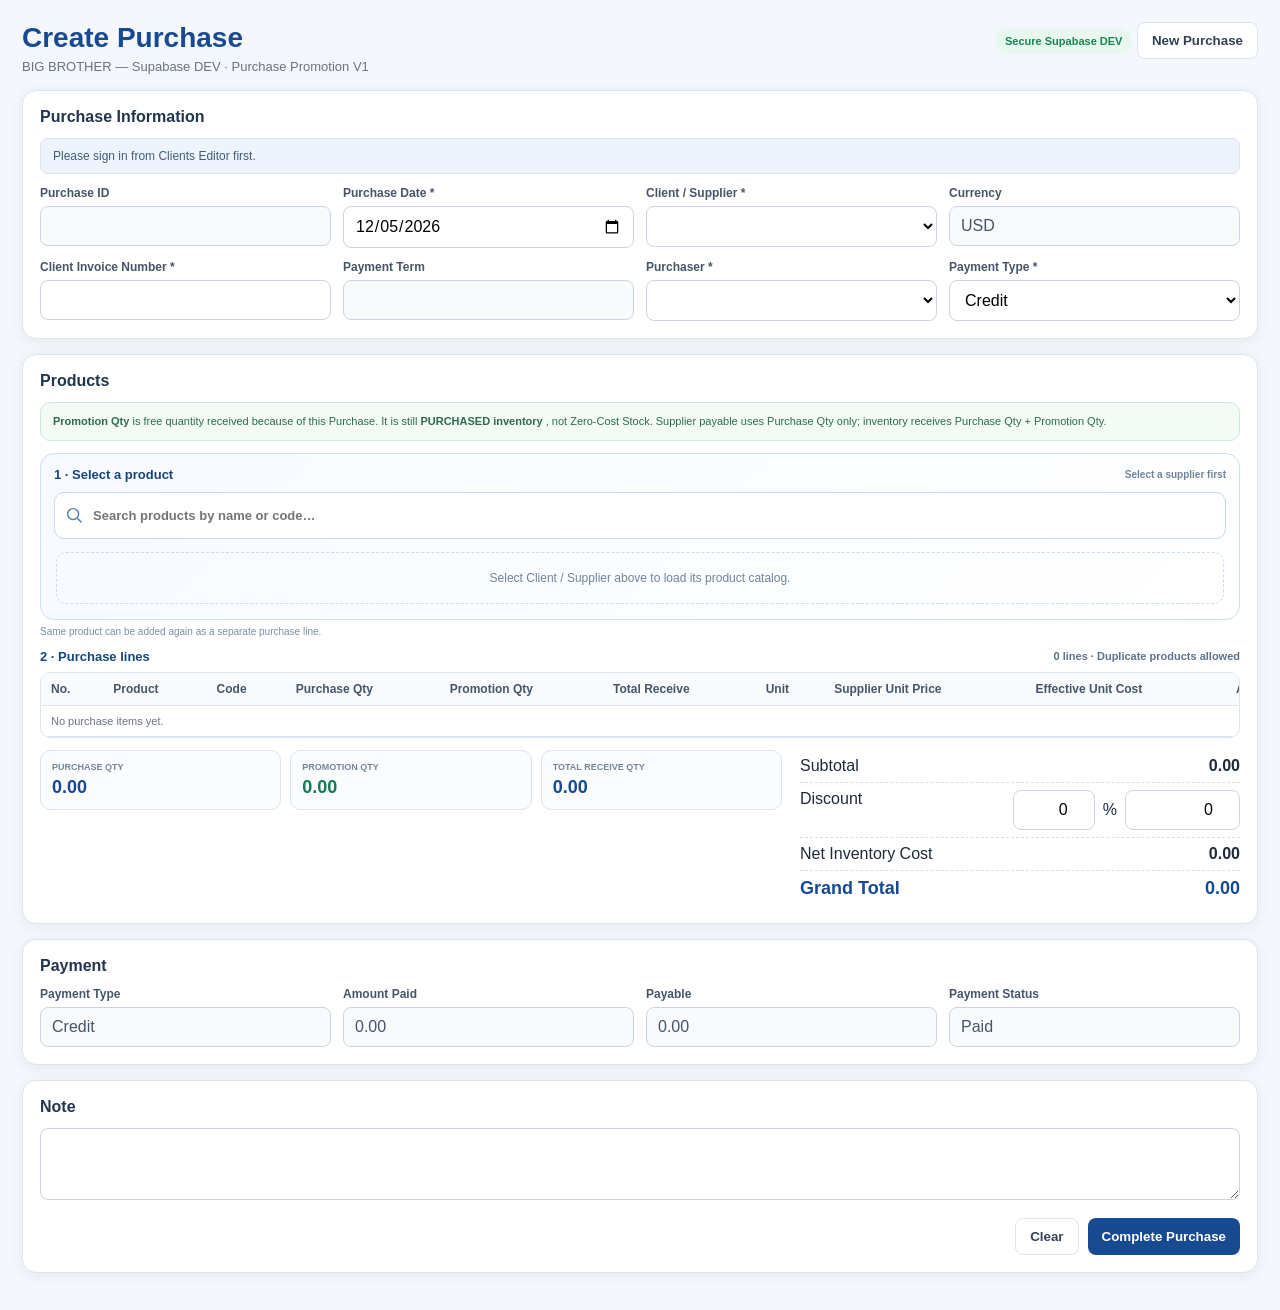
<file: index.html>
<!doctype html>
<html lang="en">
<head>
<meta charset="utf-8">
<meta name="viewport" content="width=device-width,initial-scale=1">
<title>BIG BROTHER — Purchase Recorder Supabase DEV</title>

<style>
*{
  box-sizing:border-box;
}

:root{
  --blue:#174a91;
  --line:#dce4ee;
  --muted:#6b7280;
  --green:#157a51;
  --orange:#a85b12;
}

body{
  margin:0;
  background:#f4f7fb;
  color:#1f2937;
  font-family:Inter,Arial,sans-serif;
}

.page{
  max-width:1500px;
  margin:auto;
  padding:22px;
}

.top{
  display:flex;
  justify-content:space-between;
  align-items:flex-start;
  gap:16px;
  margin-bottom:16px;
}

h1{
  margin:0;
  color:var(--blue);
  font-size:28px;
}

.sub{
  font-size:13px;
  color:var(--muted);
  margin-top:5px;
}

.card{
  background:#fff;
  border:1px solid var(--line);
  border-radius:14px;
  box-shadow:0 3px 14px #173a6610;
  padding:17px;
  margin-bottom:15px;
}

.grid{
  display:grid;
  grid-template-columns:repeat(4,minmax(0,1fr));
  gap:12px;
}

label{
  display:block;
  font-size:12px;
  font-weight:800;
  color:#475569;
  margin-bottom:6px;
}

input,
select,
textarea{
  width:100%;
  border:1px solid #cbd5e1;
  border-radius:8px;
  padding:10px 11px;
  font:inherit;
  background:#fff;
}

input[readonly]{
  background:#f8fafc;
  color:#475569;
}

textarea{
  min-height:72px;
}

.section-title{
  font-weight:900;
  color:#22354d;
  font-size:16px;
  margin-bottom:12px;
}

.status{
  background:#eef4fb;
  border:1px solid #d9e5f3;
  color:#405d7d;
  padding:10px 12px;
  border-radius:8px;
  font-size:12px;
  margin-bottom:12px;
}

.status.success{
  background:#eef9f3;
  border-color:#c9ead9;
  color:#176c4a;
}

.status.warn{
  background:#fff8e8;
  border-color:#f0d9a5;
  color:#775018;
}

.helper{
  font-size:10px;
  color:var(--muted);
  margin-top:5px;
  line-height:1.4;
}

.tablewrap{
  overflow:auto;
  border:1px solid var(--line);
  border-radius:10px;
}

table{
  width:100%;
  border-collapse:collapse;
  min-width:1320px;
}

th,
td{
  padding:9px 10px;
  border-bottom:1px solid var(--line);
  font-size:12px;
  text-align:left;
  white-space:nowrap;
}

th{
  background:#f8fafc;
  color:#475569;
}

td input{
  padding:8px;
}

.addline{
  display:grid;
  grid-template-columns:2fr .75fr .75fr 1fr .8fr .8fr auto;
  gap:9px;
  align-items:end;
  margin-bottom:12px;
}

button{
  cursor:pointer;
  font-weight:800;
  border-radius:8px;
  padding:10px 14px;
}

.primary{
  border:0;
  background:var(--blue);
  color:#fff;
}

.secondary{
  border:1px solid var(--line);
  background:#fff;
  color:#334155;
}

.danger{
  border:0;
  background:#fff0f0;
  color:#a62f2f;
  padding:7px 9px;
}

.actions{
  display:flex;
  justify-content:flex-end;
  gap:9px;
  margin-top:14px;
}

.summary-grid{
  display:grid;
  grid-template-columns:minmax(320px,1fr) minmax(360px,440px);
  gap:18px;
  align-items:start;
  margin-top:12px;
}

.qty-summary{
  display:grid;
  grid-template-columns:repeat(3,minmax(0,1fr));
  gap:9px;
}

.qbox{
  border:1px solid var(--line);
  border-radius:10px;
  background:#fbfcfe;
  padding:11px;
}

.qbox small{
  display:block;
  font-size:9px;
  text-transform:uppercase;
  color:#76869a;
  font-weight:900;
}

.qbox strong{
  display:block;
  margin-top:5px;
  font-size:18px;
  color:var(--blue);
}

.qbox.promo strong{
  color:var(--green);
}

.summary{
  width:100%;
}

.srow{
  display:flex;
  justify-content:space-between;
  gap:20px;
  padding:7px 0;
  border-bottom:1px dashed #d7dee8;
}

.srow.total{
  font-size:18px;
  font-weight:900;
  color:var(--blue);
  border-bottom:0;
}

.small{
  font-size:11px;
  color:var(--muted);
}

.pill{
  display:inline-block;
  padding:7px 10px;
  border-radius:999px;
  background:#e8f7ef;
  color:#168652;
  font-weight:900;
  font-size:11px;
}

.promo-note{
  margin-bottom:12px;
  border:1px solid #cfe7da;
  background:#f3fbf7;
  color:#316a50;
  border-radius:10px;
  padding:10px 12px;
  font-size:11px;
  line-height:1.5;
}

.effective{
  font-weight:900;
  color:var(--green);
}

.amount{
  font-weight:800;
  color:#334155;
}

@media(max-width:1100px){

  .addline{
    grid-template-columns:2fr 1fr 1fr 1fr;
  }

  .addline button{
    grid-column:auto;
  }

  .summary-grid{
    grid-template-columns:1fr;
  }

}

@media(max-width:900px){

  .grid{
    grid-template-columns:1fr 1fr;
  }

  .addline{
    grid-template-columns:1fr 1fr;
  }

  .qty-summary{
    grid-template-columns:1fr 1fr 1fr;
  }

}

@media(max-width:600px){

  .grid,
  .addline,
  .qty-summary{
    grid-template-columns:1fr;
  }

  .page{
    padding:12px;
  }

  .top{
    display:block;
  }

  .top>div:last-child{
    margin-top:10px;
  }

}
</style>
<style id="bbPurchaseCalculatorFlowStyles">
/* BIG BROTHER · Purchase Calculator-Style Product Entry V1 · 02-Nov-2026
   Presentation only. The purchase calculations and RPC payload are unchanged. */
.bb-purchase-picker{border:1px solid #cfdfef;border-radius:14px;padding:13px;background:linear-gradient(135deg,#f6faff,#ffffff);margin:0 0 12px;min-width:0}
.bb-pick-top{display:flex;gap:10px;align-items:center;justify-content:space-between;margin-bottom:10px}
.bb-pick-top strong{font-size:13px;color:#17457a;font-weight:900}
.bb-pick-top small{font-size:10px;color:#718399;font-weight:800}
.bb-pick-search{display:flex;align-items:center;gap:8px;border:1px solid #c6d9ee;border-radius:10px;background:#fff;padding:2px 10px;margin:0 0 11px}
.bb-pick-search svg{width:18px;height:18px;flex:none;color:#557fa7}
.bb-pick-search input{border:0!important;box-shadow:none!important;background:transparent!important;outline:0!important;font-size:13px!important;min-height:41px!important;padding:7px 2px!important}
.bb-pick-tiles{display:grid;grid-template-columns:repeat(7,minmax(0,1fr));gap:7px;max-height:240px;overflow:auto;padding:2px;align-content:start}
.bb-pick-tile{border:1px solid #d8e5f1;background:#fff;border-radius:10px;padding:10px 8px;min-width:0;min-height:76px;display:flex;flex-direction:column;justify-content:space-between;align-items:stretch;gap:6px;text-align:left;cursor:pointer;color:#173a64;transition:background .12s,border-color .12s,box-shadow .12s}
.bb-pick-tile:hover{border-color:#5a9ad3;background:#f0f7ff;box-shadow:0 4px 10px #17457a12}
.bb-pick-tile.active{background:#e5f1ff;border-color:#2273bb;box-shadow:inset 0 0 0 1px #2273bb}
.bb-pick-tile:focus-visible{outline:3px solid #4e9ef6;outline-offset:2px}
.bb-pick-name{font-size:11px;font-weight:850;line-height:1.35;overflow-wrap:anywhere}
.bb-pick-foot{display:flex;align-items:center;justify-content:space-between;gap:3px;font-size:9px;color:#768a9f;min-width:0}
.bb-pick-foot span{overflow:hidden;text-overflow:ellipsis;white-space:nowrap}
.bb-pick-foot b{font-size:10px;color:#2163a5;font-weight:900;white-space:nowrap}
.bb-pick-empty{grid-column:1/-1;padding:18px;border:1px dashed #cadcec;border-radius:10px;text-align:center;color:#70849a;font-size:12px}
.bb-pick-selection{display:flex;justify-content:space-between;align-items:center;gap:10px;padding:9px 11px;border-radius:10px 10px 0 0;background:#eaf4ff;border:1px solid #c9def4;border-bottom:0}
.bb-pick-selection strong{font-size:12px;color:#17457a;overflow-wrap:anywhere}
.bb-pick-selection small{font-size:10px;color:#5e7890}
.bb-pick-selection button{background:#fff;border:1px solid #c8dbec;padding:6px 9px;color:#315c84;font-size:10px}
.bb-purchase-entry{display:grid!important;grid-template-columns:1fr 1fr 1.3fr .95fr .75fr auto!important;gap:9px!important;align-items:end!important;border:1px solid #c9def4;background:#f8fbff;padding:12px;border-radius:0 0 11px 11px;margin-bottom:12px!important;min-width:0}
.bb-purchase-entry[hidden],.bb-pick-selection[hidden]{display:none!important}
.bb-purchase-entry>div:first-child{display:none!important}
.bb-purchase-entry>div{min-width:0}
.bb-purchase-entry label{font-size:10px;color:#415d7b}
.bb-purchase-entry input{font-size:13px;min-height:42px}
.bb-purchase-entry #addBtn{min-height:42px;white-space:nowrap}
.bb-purchase-entry.bb-editing{border-color:#e5b35c;background:#fff9ed}
.bb-purchase-entry.bb-editing+#bbPurchaseEditHelp{color:#8c611a}
.bb-purchase-help{font-size:10px;color:#7890a7;margin:-6px 0 12px}
.bb-purchase-list-title{display:flex;align-items:center;justify-content:space-between;gap:10px;margin:12px 0 8px;color:#17457a;font-size:13px;font-weight:900}
.bb-purchase-list-title .bb-line-count{font-size:11px;color:#5c738b;font-weight:800}
#itemsBody .bb-line-edit{padding:6px 9px;font-size:11px;margin:0 5px 0 0;border:1px solid #b9d6f1;background:#f0f7ff;color:#1b5d99}
#itemsBody .bb-line-edit:hover{background:#e0f0ff}
#itemsBody .bb-row-editing{background:#fff9e8}
.bb-purchase-entry input:focus-visible,.bb-pick-search:focus-within{outline:2px solid #3c94e0;outline-offset:1px}
@media(max-width:1280px){.bb-pick-tiles{grid-template-columns:repeat(5,minmax(0,1fr))}.bb-purchase-entry{grid-template-columns:repeat(3,minmax(0,1fr)) auto!important}}
@media(max-width:900px){.bb-pick-tiles{grid-template-columns:repeat(4,minmax(0,1fr))}.bb-purchase-entry{grid-template-columns:repeat(3,minmax(0,1fr))!important}.bb-purchase-entry #addBtn{grid-column:1/-1;width:100%}}
@media(max-width:620px){
 .bb-purchase-picker{padding:9px;margin-bottom:8px;border-radius:11px}
 .bb-pick-top{margin-bottom:7px}.bb-pick-top strong{font-size:11px}
 .bb-pick-search{margin-bottom:8px}.bb-pick-search input{font-size:13px!important;min-height:39px!important}
 .bb-pick-tiles{grid-template-columns:repeat(3,minmax(0,1fr))!important;max-height:208px;gap:5px}
 .bb-pick-tile{min-height:68px;padding:7px 6px;gap:4px}
 .bb-pick-name{font-size:10px}.bb-pick-foot{font-size:8px}.bb-pick-foot b{font-size:9px}
 .bb-pick-selection{padding:8px}.bb-pick-selection strong{font-size:11px}.bb-pick-selection small{font-size:9px}
 .bb-purchase-entry{grid-template-columns:repeat(2,minmax(0,1fr))!important;padding:9px!important;gap:7px!important}
 .bb-purchase-entry #addBtn{grid-column:1/-1!important;width:100%!important}
 .bb-purchase-help{font-size:9px}
 #itemsBody .bb-line-edit{min-height:30px!important;font-size:9px!important;padding:5px 7px!important}
 #itemsBody>tr>td:nth-child(11){display:flex!important;gap:4px!important;align-items:center!important}
}
@media(max-width:380px){.bb-pick-tiles{grid-template-columns:repeat(2,minmax(0,1fr))!important}}

</style>

<script src="https://angsokhey11-cloud.github.io/big-brother-dashboard/bb-system-dialog-v1.js?v=20261005-dialog2"></script></head>

<body>

<div class="page">

  <div class="top">

    <div>

      <h1>Create Purchase</h1>

      <div class="sub">
        BIG BROTHER — Supabase DEV · Purchase Promotion V1
      </div>

    </div>

    <div>

      <span class="pill">
        Secure Supabase DEV
      </span>

      <button
        class="secondary"
        id="newBtn"
      >
        New Purchase
      </button>

    </div>

  </div>


  <div class="card">

    <div class="section-title">
      Purchase Information
    </div>

    <div
      id="status"
      class="status"
    >
      Connecting to Supabase...
    </div>

    <div class="grid">

      <div>

        <label>
          Purchase ID
        </label>

        <input
          id="purchaseId"
          readonly
        >

      </div>


      <div>

        <label>
          Purchase Date *
        </label>

        <input
          id="purchaseDate"
          type="date"
        >

      </div>


      <div>

        <label>
          Client / Supplier *
        </label>

        <select id="client"></select>

      </div>


      <div>

        <label>
          Currency
        </label>

        <input
          id="currency"
          readonly
          value="USD"
        >

      </div>


      <div>

        <label>
          Client Invoice Number *
        </label>

        <input id="clientInvoiceNumber">

      </div>


      <div>

        <label>
          Payment Term
        </label>

        <input
          id="paymentTerm"
          readonly
        >

      </div>


      <div>

        <label>
          Purchaser *
        </label>

        <select id="purchaser"></select>

      </div>


      <div>

        <label>
          Payment Type *
        </label>

        <select id="paymentType">

          <option>
            Credit
          </option>

          <option>
            Paid
          </option>

        </select>

      </div>

    </div>

  </div>


  <div class="card">

    <div class="section-title">
      Products
    </div>


    <div class="promo-note">

      <strong>
        Promotion Qty
      </strong>

      is free quantity received because of this Purchase.

      It is still

      <strong>
        PURCHASED inventory
      </strong>,

      not Zero-Cost Stock.

      Supplier payable uses Purchase Qty only;

      inventory receives Purchase Qty + Promotion Qty.

    </div>


    <div class="addline">


      <div>

        <label>
          Product
        </label>

        <select id="product"></select>

      </div>


      <div>

        <label>
          Purchase Qty *
        </label>

        <input
          id="qty"
          type="number"
          min="0"
          step="0.01"
          inputmode="decimal"
        >

      </div>


      <div>

        <label>
          Promotion Qty
        </label>

        <input
          id="promotionQty"
          type="number"
          min="0"
          step="0.01"
          inputmode="decimal"
          value="0"
        >

      </div>


      <div>

        <label>
          Supplier Unit Price *
        </label>

        <input
          id="price"
          type="number"
          min="0"
          step="0.0001"
          inputmode="decimal"
        >

      </div>


      <div>

        <label>
          Total Receive
        </label>

        <input
          id="totalReceivePreview"
          readonly
          value="0.00"
        >

      </div>


      <div>

        <label>
          Unit
        </label>

        <input
          id="unit"
          readonly
        >

      </div>


      <button
        class="primary"
        id="addBtn"
      >
        + Add
      </button>

    </div>


    <div class="tablewrap">

      <table>

        <thead>

          <tr>

            <th>
              No.
            </th>

            <th>
              Product
            </th>

            <th>
              Code
            </th>

            <th>
              Purchase Qty
            </th>

            <th>
              Promotion Qty
            </th>

            <th>
              Total Receive
            </th>

            <th>
              Unit
            </th>

            <th>
              Supplier Unit Price
            </th>

            <th>
              Effective Unit Cost
            </th>

            <th>
              Amount
            </th>

            <th></th>

          </tr>

        </thead>

        <tbody id="itemsBody"></tbody>

      </table>

    </div>


    <div class="summary-grid">


      <div class="qty-summary">


        <div class="qbox">

          <small>
            Purchase Qty
          </small>

          <strong id="purchaseQtyTotal">
            0.00
          </strong>

        </div>


        <div class="qbox promo">

          <small>
            Promotion Qty
          </small>

          <strong id="promotionQtyTotal">
            0.00
          </strong>

        </div>


        <div class="qbox">

          <small>
            Total Receive Qty
          </small>

          <strong id="receiveQtyTotal">
            0.00
          </strong>

        </div>


      </div>


      <div class="summary">


        <div class="srow">

          <span>
            Subtotal
          </span>

          <strong id="subtotal">
            0.00
          </strong>

        </div>


        <div class="srow">

          <span>
            Discount
          </span>


          <span style="display:inline-flex;gap:8px;align-items:center;flex-wrap:wrap;justify-content:flex-end">
            <input id="discountPercent" type="number" min="0" max="100" step="0.01" value="0" style="width:82px;text-align:right" aria-label="Invoice discount percentage" title="Percentage of invoice subtotal">
            <span>%</span>
            <input id="discount" type="number" min="0" step="0.01" value="0" style="width:115px;text-align:right" aria-label="Invoice discount amount">
          </span>

        </div>


        <div class="srow">

          <span>
            Net Inventory Cost
          </span>

          <strong id="inventoryCostTotal">
            0.00
          </strong>

        </div>


        <div class="srow total">

          <span>
            Grand Total
          </span>

          <span id="grandTotal">
            0.00
          </span>

        </div>


      </div>


    </div>

  </div>


  <div class="card">

    <div class="section-title">
      Payment
    </div>

    <div class="grid">


      <div>

        <label>
          Payment Type
        </label>

        <input
          id="paymentTypeDisplay"
          readonly
        >

      </div>


      <div>

        <label>
          Amount Paid
        </label>

        <input
          id="amountPaidDisplay"
          readonly
        >

      </div>


      <div>

        <label>
          Payable
        </label>

        <input
          id="payableDisplay"
          readonly
        >

      </div>


      <div>

        <label>
          Payment Status
        </label>

        <input
          id="paymentStatusDisplay"
          readonly
        >

      </div>


    </div>

  </div>


  <div class="card">

    <div class="section-title">
      Note
    </div>

    <textarea id="note"></textarea>

    <div class="actions">

      <button
        class="secondary"
        id="clearBtn"
      >
        Clear
      </button>

      <button
        class="primary"
        id="saveBtn"
      >
        Complete Purchase
      </button>

    </div>

  </div>


</div>



<script>

'use strict';



const URL=
  'https://sjfhlaclgmkwwofzstok.supabase.co';


const KEY=
  'sb_publishable_w762jR65CWwlO30fKQsYOw_6L9grx8S';


const SESSION_KEY=
  'BB_SUPABASE_DEV_SESSION_V1';



let session=null;

let clients=[];

let staff=[];

let catalog=[];

let items=[];



const $=
  id=>
    document.getElementById(
      id
    );


const num=
  value=>
    Number.isFinite(
      Number(
        value
      )
    )
      ?
      Number(
        value
      )
      :
      0;


const esc=
  value=>
    String(
      value ?? ''
    )
    .replace(
      /[&<>"']/g,
      character=>(
        {
          '&':'&amp;',
          '<':'&lt;',
          '>':'&gt;',
          '"':'&quot;',
          "'":'&#039;'
        }[
          character
        ]
      )
    );



function today(){

  const d=
    new Date();


  return(
    d.getFullYear()
    +
    '-'
    +
    String(
      d.getMonth()+1
    )
    .padStart(
      2,
      '0'
    )
    +
    '-'
    +
    String(
      d.getDate()
    )
    .padStart(
      2,
      '0'
    )
  );

}



function money(
  value,
  decimals=2
){

  return num(
    value
  )
  .toLocaleString(
    'en-US',
    {
      minimumFractionDigits:
        decimals,

      maximumFractionDigits:
        decimals
    }
  );

}



function qtyText(
  value
){

  return num(
    value
  )
  .toLocaleString(
    'en-US',
    {
      minimumFractionDigits:2,
      maximumFractionDigits:2
    }
  );

}



function costText(
  value
){

  return num(
    value
  )
  .toLocaleString(
    'en-US',
    {
      minimumFractionDigits:2,
      maximumFractionDigits:6
    }
  );

}



function status(
  text,
  type=''
){

  $('status').textContent=
    text;


  $('status').className=
    'status'
    +
    (
      type
        ?
        ' '+type
        :
        ''
    );

}



function readSession(){

  try{

    return JSON.parse(
      localStorage.getItem(
        SESSION_KEY
      )
      ||
      'null'
    );

  }catch(error){

    return null;

  }

}



function saveSession(
  newSession
){

  session=
    newSession;


  if(
    !newSession
  ){

    localStorage.removeItem(
      SESSION_KEY
    );

    return;

  }


  if(
    !newSession.expires_at
    &&
    newSession.expires_in
  ){

    newSession.expires_at=
      Math.floor(
        Date.now()/1000
      )
      +
      Number(
        newSession.expires_in
      );

  }


  localStorage.setItem(
    SESSION_KEY,
    JSON.stringify(
      newSession
    )
  );

}



async function parse(
  response
){

  const text=
    await response.text();


  let data={};


  try{

    data=
      text
        ?
        JSON.parse(
          text
        )
        :
        {};

  }catch(error){

    data={
      message:text
    };

  }


  if(
    !response.ok
  ){

    throw new Error(
      data.message
      ||
      data.error_description
      ||
      data.error
      ||
      'Request failed'
    );

  }


  return data;

}



async function refresh(){

  const current=
    readSession();


  if(
    !current?.refresh_token
  ){

    throw new Error(
      'Please sign in from Clients Editor first.'
    );

  }


  const response=
    await fetch(

      URL
      +
      '/auth/v1/token?grant_type=refresh_token',

      {
        method:'POST',

        headers:{
          apikey:KEY,
          'Content-Type':'application/json'
        },

        body:
          JSON.stringify(
            {
              refresh_token:
                current.refresh_token
            }
          )
      }

    );


  saveSession(
    await parse(
      response
    )
  );

}



async function ensure(){

  session=
    readSession();


  if(
    !session?.access_token
  ){

    throw new Error(
      'Please sign in from Clients Editor first.'
    );

  }


  if(
    session.expires_at
    &&
    session.expires_at
      <
      Math.floor(
        Date.now()/1000
      )
      +
      30
  ){

    await refresh();

  }

}



async function rpc(
  functionName,
  args={}
){

  await ensure();


  const response=
    await fetch(

      URL
      +
      '/rest/v1/rpc/'
      +
      functionName,

      {
        method:'POST',

        headers:{
          apikey:KEY,
          Authorization:
            'Bearer '
            +
            session.access_token,
          'Content-Type':
            'application/json'
        },

        body:
          JSON.stringify(
            args
          ),

        cache:'no-store'
      }

    );


  return parse(
    response
  );

}



function renderBootstrap(
  data
){

  clients=
    data.clients
    ||
    [];


  staff=
    data.staff
    ||
    [];


  $('purchaseId').value=
    data.nextPurchaseId
    ||
    '';


  $('client').innerHTML=

    '<option value="">Select Client / Supplier</option>'

    +

    clients
      .map(
        client=>

          `<option value="${esc(client.clientId)}">`
          +
          `${esc(client.clientName)}`
          +
          `${
            client.clientCode
              ?
              ' — '
              +
              esc(
                client.clientCode
              )
              :
              ''
          }`
          +
          `</option>`

      )
      .join(
        ''
      );


  let purchasers=
    staff.filter(
      employee=>
        String(
          employee.position
          ||
          ''
        )
        .toLowerCase()
        .includes(
          'purchas'
        )
    );


  if(
    !purchasers.length
  ){

    purchasers=
      staff;

  }


  $('purchaser').innerHTML=

    '<option value="">Select Purchaser</option>'

    +

    purchasers
      .map(
        employee=>

          `<option value="${esc(employee.staffId)}">`
          +
          `${esc(employee.staffName)}`
          +
          ` — `
          +
          `${esc(employee.staffId)}`
          +
          `</option>`

      )
      .join(
        ''
      );


  status(
    `${clients.length} Clients and ${purchasers.length} Purchaser/Staff records ready.`,
    'success'
  );

}



async function load(){

  try{

    renderBootstrap(
      await rpc(
        'bb_purchase_bootstrap'
      )
    );

  }catch(error){

    status(
      error.message
    );

  }


  renderItems();

}



async function clientChanged(){

  const clientId=
    $('client').value;


  catalog=[];
  window.bbPurchaseEditIndex=-1;
  window.BBPurchaseCalculatorFlowV1?.afterReset();

  $('product').innerHTML=
    '<option value="">Select Product</option>';


  clearProductEntry(
    false
  );


  if(
    !clientId
  ){

    $('currency').value=
      'USD';


    $('paymentTerm').value=
      '';


    return;

  }


  try{

    const data=
      await rpc(

        'bb_purchase_client_catalog',

        {
          p_client_id:
            clientId
        }

      );


    catalog=
      data.products
      ||
      [];


    $('currency').value=
      data.client.currency
      ||
      'USD';


    $('paymentTerm').value=
      data.client.paymentTerm
      ||
      '';


    $('product').innerHTML=

      '<option value="">Select Product</option>'

      +

      catalog
        .map(
          product=>

            `<option value="${esc(product.productCode)}">`
            +
            `${esc(product.productName)}`
            +
            ` — `
            +
            `${esc(product.productCode)}`
            +
            `</option>`

        )
        .join(
          ''
        );


    window.BBPurchaseCalculatorFlowV1?.renderProducts();
    status(
      `${catalog.length} products loaded for ${data.client.clientName}.`,
      'success'
    );

  }catch(error){

    status(
      error.message
    );

  }

}



function productChanged(){

  const product=
    catalog.find(
      item=>
        item.productCode
        ===
        $('product').value
    );


  $('price').value=
    product
      ?
      num(
        product.purchasePrice
      )
      :
      '';


  $('unit').value=
    product
      ?
      product.unit
      ||
      ''
      :
      '';


  updateTotalReceivePreview();
  window.BBPurchaseCalculatorFlowV1?.showSelection();

}



function updateTotalReceivePreview(){

  const purchaseQty=
    Math.max(
      0,
      num(
        $('qty').value
      )
    );


  const promotionQty=
    Math.max(
      0,
      num(
        $('promotionQty').value
      )
    );


  $('totalReceivePreview').value=
    qtyText(
      purchaseQty
      +
      promotionQty
    );

}



function clearProductEntry(
  clearProduct=true
){

  if(
    clearProduct
  ){

    $('product').value=
      '';

  }


  $('qty').value=
    '';


  $('promotionQty').value=
    '0';


  $('price').value=
    '';


  $('unit').value=
    '';


  $('totalReceivePreview').value=
    '0.00';

}



function addItem(){

  const product=
    catalog.find(
      item=>
        item.productCode
        ===
        $('product').value
    );


  const purchaseQty=
    Math.max(
      0,
      num(
        $('qty').value
      )
    );


  const promotionQty=
    Math.max(
      0,
      num(
        $('promotionQty').value
      )
    );


  const unitPrice=
    Math.max(
      0,
      num(
        $('price').value
      )
    );


  if(
    !product
  ){

    return alert(
      'Select a product.'
    );

  }


  if(
    purchaseQty
    <=
    0
  ){

    return alert(
      'Purchase Qty must be greater than 0.'
    );

  }


  if(
    unitPrice
    <=
    0
  ){

    return alert(
      'Supplier Unit Price must be greater than 0.'
    );

  }


  // Keep each selected entry separate, just like Sales Support Calculator.
  // Purchase save RPC supports multiple line numbers for the same product.
  const newLine={
    productCode:product.productCode,
    productName:product.productName,
    qty:purchaseQty,
    promotionQty,
    unit:product.unit||'',
    unitPrice
  };
  if(Number.isInteger(window.bbPurchaseEditIndex) &&
     window.bbPurchaseEditIndex>=0 &&
     window.bbPurchaseEditIndex<items.length){
    items[window.bbPurchaseEditIndex]=newLine;
  }else{
    items.push(newLine);
  }
  window.bbPurchaseEditIndex=-1;

  clearProductEntry(
    true
  );


  renderItems();
  window.BBPurchaseCalculatorFlowV1?.afterAdd();

}



function calculatedLines(){

  const subtotal=
    items.reduce(
      (
        sum,
        item
      )=>

        sum
        +
        (
          num(
            item.qty
          )
          *
          num(
            item.unitPrice
          )
        ),

      0
    );


  const discount=
    Math.max(

      0,

      Math.min(
        subtotal,
        num(
          $('discount').value
        )
      )

    );


  return items.map(
    item=>{


      const purchaseQty=
        num(
          item.qty
        );


      const promotionQty=
        num(
          item.promotionQty
        );


      const totalReceiveQty=
        purchaseQty
        +
        promotionQty;


      const amount=
        purchaseQty
        *
        num(
          item.unitPrice
        );


      const allocatedDiscount=
        subtotal
          >
          0

          ?

          discount
          *
          (
            amount
            /
            subtotal
          )

          :

          0;


      const inventoryCost=
        Math.max(
          amount
          -
          allocatedDiscount,
          0
        );


      const effectiveUnitCost=
        totalReceiveQty
          >
          0

          ?

          inventoryCost
          /
          totalReceiveQty

          :

          0;


      return{

        ...item,

        purchaseQty,

        promotionQty,

        totalReceiveQty,

        amount,

        allocatedDiscount,

        inventoryCost,

        effectiveUnitCost

      };

    }
  );

}




let bbDiscountMode='amount';
function bbPurchaseSubtotal(){return items.reduce((sum,item)=>sum+num(item.qty)*num(item.unitPrice),0);}
function bbSyncDiscount(){
 const subtotal=bbPurchaseSubtotal();
 if(bbDiscountMode==='percent'){
  const pct=Math.min(100,Math.max(0,num($('discountPercent').value)));
  $('discount').value=(Math.round(subtotal*pct)/100).toFixed(2);
 }else{
  const amount=Math.min(subtotal,Math.max(0,num($('discount').value)));
  $('discountPercent').value=subtotal>0?(amount/subtotal*100).toFixed(4):'0';
 }
}

function renderItems(){
  bbSyncDiscount();

  const lines=
    calculatedLines();


  const body=
    $('itemsBody');


  body.innerHTML=

    lines.length

      ?

      lines
        .map(
          (
            item,
            index
          )=>

`
<tr>

  <td>
    ${index+1}
  </td>

  <td>
    <strong>
      ${esc(item.productName)}
    </strong>
  </td>

  <td>
    ${esc(item.productCode)}
  </td>

  <td>
    ${qtyText(item.purchaseQty)}
  </td>

  <td>
    ${qtyText(item.promotionQty)}
  </td>

  <td>
    <strong>
      ${qtyText(item.totalReceiveQty)}
    </strong>
  </td>

  <td>
    ${esc(item.unit)}
  </td>

  <td>
    $${costText(item.unitPrice)}
  </td>

  <td class="effective">
    $${costText(item.effectiveUnitCost)}
  </td>

  <td class="amount">
    $${money(item.amount)}
  </td>

  <td>

    <button type="button" class="bb-line-edit secondary" data-edit="${index}" aria-label="Edit line ${index+1}">Edit</button>

    <button
      class="danger"
      data-i="${index}"
    >
      Remove
    </button>

  </td>

</tr>
`

        )
        .join(
          ''
        )

      :

      '<tr><td colspan="11" class="small">No purchase items yet.</td></tr>';


  const subtotal=
    lines.reduce(
      (
        sum,
        item
      )=>
        sum
        +
        item.amount,
      0
    );


  const discount=
    Math.max(

      0,

      Math.min(
        subtotal,
        num(
          $('discount').value
        )
      )

    );


  const grandTotal=
    Math.max(
      0,
      subtotal
      -
      discount
    );


  const totalPurchaseQty=
    lines.reduce(
      (
        sum,
        item
      )=>
        sum
        +
        item.purchaseQty,
      0
    );


  const totalPromotionQty=
    lines.reduce(
      (
        sum,
        item
      )=>
        sum
        +
        item.promotionQty,
      0
    );


  const totalReceiveQty=
    lines.reduce(
      (
        sum,
        item
      )=>
        sum
        +
        item.totalReceiveQty,
      0
    );


  const paymentType=
    $('paymentType').value;


  const amountPaid=
    paymentType
    ===
    'Paid'

      ?

      grandTotal

      :

      0;


  const payable=
    paymentType
    ===
    'Paid'

      ?

      0

      :

      grandTotal;


  $('purchaseQtyTotal').textContent=
    qtyText(
      totalPurchaseQty
    );


  $('promotionQtyTotal').textContent=
    qtyText(
      totalPromotionQty
    );


  $('receiveQtyTotal').textContent=
    qtyText(
      totalReceiveQty
    );


  $('subtotal').textContent=
    money(
      subtotal
    );


  $('inventoryCostTotal').textContent=
    money(
      grandTotal
    );


  $('grandTotal').textContent=
    money(
      grandTotal
    );


  $('paymentTypeDisplay').value=
    paymentType;


  $('amountPaidDisplay').value=
    money(
      amountPaid
    );


  $('payableDisplay').value=
    money(
      payable
    );


  $('paymentStatusDisplay').value=

    paymentType
    ===
    'Paid'

      ?

      'Paid'

      :

      (
        grandTotal
        >
        0

          ?

          'Unpaid'

          :

          'Paid'
      );

}



function reset(){

  items=[];
  window.bbPurchaseEditIndex=-1;

  catalog=[];


  $('purchaseDate').value=
    today();


  $('client').value=
    '';


  $('currency').value=
    'USD';


  $('paymentTerm').value=
    '';


  $('clientInvoiceNumber').value=
    '';


  $('purchaser').value=
    '';


  $('paymentType').value=
    'Credit';


  $('product').innerHTML=
    '<option value="">Select Product</option>';


  $('discount').value=
    '0';
  $('discountPercent').value='0';
  bbDiscountMode='amount';


  $('note').value=
    '';


  clearProductEntry(
    false
  );


  renderItems();
  window.BBPurchaseCalculatorFlowV1?.afterReset();


  load();

}



async function save(){

  const clientId=
    $('client').value;


  const purchaserId=
    $('purchaser').value;


  if(
    !clientId
  ){

    return alert(
      'Client is required.'
    );

  }


  if(
    !purchaserId
  ){

    return alert(
      'Purchaser is required.'
    );

  }


  if(
    !$('clientInvoiceNumber').value.trim()
  ){

    return alert(
      'Client Invoice Number is required.'
    );

  }


  if(
    !items.length
  ){

    return alert(
      'At least one item is required.'
    );

  }


  const client=
    clients.find(
      item=>
        item.clientId
        ===
        clientId
    );


  const purchaser=
    staff.find(
      item=>
        item.staffId
        ===
        purchaserId
    );


  const payloadItems=
    items.map(
      item=>(
        {
          productCode:
            item.productCode,

          productName:
            item.productName,

          qty:
            num(
              item.qty
            ),

          promotionQty:
            num(
              item.promotionQty
            ),

          unit:
            item.unit
            ||
            '',

          unitPrice:
            num(
              item.unitPrice
            )
        }
      )
    );


  $('saveBtn').disabled=
    true;


  try{


    const result=
      await rpc(

        'bb_purchase_save',

        {
          p_payload:{

            purchaseDate:
              $('purchaseDate').value,

            clientId:
              clientId,

            clientName:
              client?.clientName
              ||
              '',

            clientCode:
              client?.clientCode
              ||
              '',

            clientInvoiceNumber:
              $('clientInvoiceNumber')
                .value
                .trim(),

            currency:
              $('currency').value,

            paymentTerm:
              $('paymentTerm').value,

            purchaserStaffId:
              purchaserId,

            purchaserName:
              purchaser?.staffName
              ||
              '',

            paymentType:
              $('paymentType').value,

            discount:
              num(
                $('discount').value
              ),

            note:
              $('note')
                .value
                .trim(),

            items:
              payloadItems

          }
        }

      );


    alert(

      `Purchase ${result.purchaseId} saved to Supabase DEV.\n\n`

      +

      `Grand Total: $${money(result.grandTotal)}\n`

      +

      `Promotion inventory is included in Stock Receiving.`

    );


    reset();


  }catch(error){


    alert(
      error.message
    );


  }finally{


    $('saveBtn').disabled=
      false;


  }

}



$('purchaseDate').value=
  today();



$('client')
  .addEventListener(
    'change',
    clientChanged
  );


$('product')
  .addEventListener(
    'change',
    productChanged
  );


$('qty')
  .addEventListener(
    'input',
    updateTotalReceivePreview
  );


$('promotionQty')
  .addEventListener(
    'input',
    updateTotalReceivePreview
  );


$('addBtn')
  .addEventListener(
    'click',
    addItem
  );


$('discountPercent').addEventListener('input',()=>{bbDiscountMode='percent';renderItems();});

$('discount')
  .addEventListener(
    'input',
    ()=>{bbDiscountMode='amount';renderItems();}
  );


$('paymentType')
  .addEventListener(
    'change',
    renderItems
  );


$('itemsBody')
  .addEventListener(
    'click',
    event=>{

      const edit=event.target.closest('[data-edit]');
      if(edit){
        const index=Number(edit.dataset.edit);
        const line=items[index];
        if(!line)return;
        window.bbPurchaseEditIndex=index;
        $('product').value=line.productCode;
        productChanged();
        $('qty').value=line.qty;
        $('promotionQty').value=line.promotionQty;
        $('price').value=line.unitPrice;
        updateTotalReceivePreview();
        window.BBPurchaseCalculatorFlowV1?.startEdit();
        return;
      }

      const button=
        event.target.closest(
          '[data-i]'
        );


      if(
        button
      ){

        const removed=Number(button.dataset.i);
        items.splice(removed,1);
        if(Number.isInteger(window.bbPurchaseEditIndex)&&window.bbPurchaseEditIndex>=0){
          if(window.bbPurchaseEditIndex===removed){
            window.bbPurchaseEditIndex=-1;
            clearProductEntry(true);
          }else if(window.bbPurchaseEditIndex>removed){
            window.bbPurchaseEditIndex--;
          }
          window.BBPurchaseCalculatorFlowV1?.showSelection();
        }


        renderItems();

      }

    }
  );


$('saveBtn')
  .addEventListener(
    'click',
    save
  );


$('clearBtn')
  .addEventListener(
    'click',
    reset
  );


$('newBtn')
  .addEventListener(
    'click',
    reset
  );



load();

</script>
<script id="bbPurchaseCalculatorFlowScript">
/* BIG BROTHER · Calculator-style Purchase Product Picker · 02-Nov-2026.
   Uses purchase catalog already loaded by the existing approved RPC.
   Does not change stock source, promotion handling, discounts or payment RPC.
 */
(function(){
'use strict';
if(window.BBPurchaseCalculatorFlowV1)return;
const $=id=>document.getElementById(id);
const escapeHtml=v=>String(v==null?'':v).replace(/[&<>"']/g,ch=>({'&':'&amp;','<':'&lt;','>':'&gt;','"':'&quot;',"'":'&#39;'}[ch]));
const fmtPrice=v=>Number(v||0).toLocaleString('en-US',{minimumFractionDigits:2,maximumFractionDigits:4});
let search, tiles, count, entry, selection, selectedName, selectedSub, listCount, help;
function list(){try{return Array.isArray(catalog)?catalog:[]}catch(_){return []}}
function cart(){try{return Array.isArray(items)?items:[]}catch(_){return []}}
function selectedCode(){return String($('product')?.value||'')}
function activeProduct(){return list().find(p=>String(p.productCode)===selectedCode())}
function blurSafe(el){try{el.blur()}catch(_){}}
function focusSafe(el){
 if(!el)return;
 try{el.focus({preventScroll:true})}catch(_){try{el.focus()}catch(_){}}
}
function renderProducts(){
 if(!tiles)return;
 const products=list();
 const query=String(search?.value||'').trim().toLocaleLowerCase();
 const shown=products.filter(p=>String(p.productName||'').toLocaleLowerCase().includes(query)||String(p.productCode||'').toLocaleLowerCase().includes(query));
 if(count)count.textContent=products.length ? (shown.length+' of '+products.length+' products'):'Select a supplier first';
 if(!products.length){
   tiles.innerHTML='<div class="bb-pick-empty">Select Client / Supplier above to load its product catalog.</div>';
   return;
 }
 if(!shown.length){
   tiles.innerHTML='<div class="bb-pick-empty">No matching products. Try a different name or product code.</div>';
   return;
 }
 const current=selectedCode();
 const symbol=String($('currency')?.value||'USD').toUpperCase()==='KHR'?'៛':'$';
 tiles.innerHTML=shown.map(p=>{
   const code=String(p.productCode||''),name=String(p.productName||code);
   return '<button type="button" class="bb-pick-tile'+(current===code?' active':'')+'" data-bb-product="'+escapeHtml(code)+'" aria-pressed="'+(current===code?'true':'false')+'" title="'+escapeHtml(name)+'">'+
    '<span class="bb-pick-name">'+escapeHtml(name)+'</span>'+
    '<span class="bb-pick-foot"><span>'+escapeHtml(code)+'</span><b>'+symbol+fmtPrice(p.purchasePrice)+'</b></span></button>';
 }).join('');
}
function showSelection(){
 if(!entry||!selection)return;
 const p=activeProduct();
 const editing=Number.isInteger(window.bbPurchaseEditIndex)&&window.bbPurchaseEditIndex>=0;
 if(!p){
   entry.hidden=true;selection.hidden=true;
   entry.classList.remove('bb-editing');
   return;
 }
 entry.hidden=false;selection.hidden=false;
 entry.classList.toggle('bb-editing',editing);
 if(selectedName)selectedName.textContent=(editing?'Editing line #'+(window.bbPurchaseEditIndex+1)+' · ':'')+String(p.productName||'Product');
 if(selectedSub)selectedSub.textContent='Purchase Qty → Supplier Price → Enter to '+(editing?'save changes':'add line')+'. Promotion Qty is optional.';
 if(help)help.textContent=editing?'Editing an existing line; Cancel keeps that line unchanged.':'Same product can be added again as a separate purchase line, even at the same price.';
 if($('addBtn'))$('addBtn').textContent=editing?'Save Line Changes':'+ Add Line';
 renderProducts();
}
function choose(code){
 const selector=$('product');
 if(!selector||!list().some(p=>String(p.productCode)===String(code)))return;
 selector.value=String(code);
 if(typeof productChanged==='function')productChanged();
 else showSelection();
 focusSafe($('qty'));
 const qty=$('qty');
 try{qty?.select()}catch(_){}
}
function cancelEdit(){
 window.bbPurchaseEditIndex=-1;
 if(typeof clearProductEntry==='function')clearProductEntry(true);
 if(typeof renderItems==='function')renderItems();
 showSelection();renderProducts();
}
function afterAdd(){
 if(search)search.value='';
 showSelection();
 renderProducts();refreshCounts();
 // Desktop calculator rhythm: next click or type can choose the next product.
 if(!matchMedia('(pointer:coarse)').matches)focusSafe(search);
}
function startEdit(){
 if(!entry)return;
 showSelection();
 try{entry.scrollIntoView({block:'nearest',behavior:'smooth'})}catch(_){}
 focusSafe($('qty'));
 try{$('qty')?.select()}catch(_){}
}
function afterReset(){
 if(search)search.value='';
 showSelection();renderProducts();refreshCounts();
}
function refreshCounts(){
 if(listCount)listCount.textContent=cart().length+' line'+(cart().length===1?'':'s')+' · Duplicate products allowed';
}
function boot(){
 const host=document.querySelector('.addline');
 if(!host||$('bbPurchasePicker'))return;
 entry=host;entry.id='purchaseEntry';entry.classList.add('bb-purchase-entry');entry.hidden=true;
 const picker=document.createElement('div');picker.id='bbPurchasePicker';picker.className='bb-purchase-picker';
 picker.innerHTML='<div class="bb-pick-top"><strong>1 · Select a product</strong><small id="bbPurchaseProductCount">Select a supplier first</small></div>'+
 '<label class="bb-pick-search" aria-label="Search supplier products">'+
 '<svg aria-hidden="true" viewBox="0 0 24 24" fill="none" stroke="currentColor" stroke-width="2" stroke-linecap="round"><circle cx="10.8" cy="10.8" r="7.3"></circle><path d="m16.4 16.4 5 5"></path></svg>'+
 '<input type="search" id="bbPurchaseProductSearch" placeholder="Search products by name or code…" autocomplete="off" aria-label="Search products"></label>'+
 '<div id="bbPurchaseTiles" class="bb-pick-tiles" role="group" aria-label="Supplier products"></div>';
 host.before(picker);
 const strip=document.createElement('div');strip.id='bbPurchaseSelection';strip.className='bb-pick-selection';strip.hidden=true;
 strip.innerHTML='<div><strong id="bbPurchaseSelectedName"></strong><small id="bbPurchaseSelectedSub" style="display:block;margin-top:3px"></small></div><button type="button" id="bbPurchaseCancel">Cancel</button>';
 host.before(strip);
 const helper=document.createElement('div');helper.id='bbPurchaseEditHelp';helper.className='bb-purchase-help';
 helper.textContent='Same product can be added again as a separate purchase line.';
 host.after(helper);
 const table=host.parentElement?.querySelector('.tablewrap');
 if(table){
  const header=document.createElement('div');header.className='bb-purchase-list-title';
  header.innerHTML='<span>2 · Purchase lines</span><span id="bbPurchaseLineCount" class="bb-line-count">0 lines</span>';
  table.before(header);
 }
 search=$('bbPurchaseProductSearch');tiles=$('bbPurchaseTiles');count=$('bbPurchaseProductCount');
 selection=strip;selectedName=$('bbPurchaseSelectedName');selectedSub=$('bbPurchaseSelectedSub');
 listCount=$('bbPurchaseLineCount');help=helper;
 search.addEventListener('input',renderProducts);
 search.addEventListener('keydown',event=>{
  if(event.key!=='Enter')return;
  const visible=tiles.querySelectorAll('button[data-bb-product]');
  if(visible.length===1){event.preventDefault();choose(visible[0].dataset.bbProduct)}
 });
 tiles.addEventListener('click',event=>{
  const btn=event.target.closest('button[data-bb-product]');
  if(btn)choose(btn.dataset.bbProduct);
 });
 $('bbPurchaseCancel').addEventListener('click',cancelEdit);
 // Calculator shortcut: Enter on Qty -> Price, Enter on Price -> add/save.
 $('qty')?.addEventListener('keydown',event=>{
   if(event.key!=='Enter'||event.isComposing)return;
   event.preventDefault();focusSafe($('price'));try{$('price')?.select()}catch(_){}
 });
 $('price')?.addEventListener('keydown',event=>{
   if(event.key!=='Enter'||event.isComposing)return;
   event.preventDefault();$('addBtn')?.click();
 });
 $('promotionQty')?.addEventListener('keydown',event=>{
   if(event.key!=='Enter'||event.isComposing)return;
   event.preventDefault();focusSafe($('price'));try{$('price')?.select()}catch(_){}
 });
 renderProducts();refreshCounts();showSelection();
}
const api={renderProducts,showSelection,afterAdd,startEdit,afterReset,refreshCounts};
window.BBPurchaseCalculatorFlowV1=api;
if(document.readyState==='loading')document.addEventListener('DOMContentLoaded',boot,{once:true});else boot();
})();
</script>

<script id="bb-ios-purchase-decimal-v1">
(function(){
'use strict';

const isIOS=()=>{
  const ua=navigator.userAgent||'';
  return /iPhone|iPad|iPod/i.test(ua) ||
    (navigator.platform==='MacIntel' && Number(navigator.maxTouchPoints||0)>1);
};

if(!isIOS())return;

function candidate(input){
  if(!input || String(input.tagName||'').toLowerCase()!=='input')return false;
  if(input.readOnly || input.disabled)return false;

  const type=String(input.type||'text').toLowerCase();
  if(['date','time','datetime-local','month','week','checkbox','radio','file','range','hidden','button','submit','reset','search','email','url'].includes(type))return false;

  const mode=String(input.getAttribute('inputmode')||input.inputMode||'').toLowerCase();
  if(mode==='decimal')return true;

  const stepRaw=String(input.getAttribute('step')||'').trim().toLowerCase();
  if(stepRaw==='any')return true;
  if(stepRaw){
    const step=Number(stepRaw);
    if(Number.isFinite(step)&&step>0&&!Number.isInteger(step))return true;
  }

  const semantic=[
    input.id,
    input.name,
    input.className,
    input.getAttribute('aria-label'),
    input.parentElement?.querySelector?.('label')?.textContent
  ].filter(Boolean).join(' ').toLowerCase();

  return /(price|amount|cost|discount|qty|quantity|paid|payment|payable|purchase|total|value)/.test(semantic);
}

function patch(input){
  if(!candidate(input))return;
  input.dataset.bbIosPurchaseDecimal='1';
  try{input.type='text'}catch(_){}
  input.setAttribute('inputmode','decimal');
  input.removeAttribute('pattern');
  input.setAttribute('autocapitalize','none');
  input.setAttribute('spellcheck','false');
}

function apply(root=document){
  if(root.matches?.('input'))patch(root);
  root.querySelectorAll?.('input').forEach(patch);
}

document.addEventListener('input',event=>{
  const input=event.target;
  if(input?.dataset?.bbIosPurchaseDecimal!=='1')return;
  const raw=String(input.value||'');
  if(!raw.includes(','))return;
  const pos=input.selectionStart;
  input.value=raw.replace(/,/g,'.');
  if(typeof pos==='number'){
    try{input.setSelectionRange(pos,pos)}catch(_){}
  }
},true);

const start=()=>{
  apply(document);
  new MutationObserver(records=>{
    for(const record of records){
      for(const node of record.addedNodes||[]){
        if(node?.nodeType===1)apply(node);
      }
    }
  }).observe(document.body,{childList:true,subtree:true});
  setInterval(()=>apply(document),1200);
};

if(document.readyState==='loading')document.addEventListener('DOMContentLoaded',start,{once:true});
else start();
})();
</script>
</body>
</html>
</file>
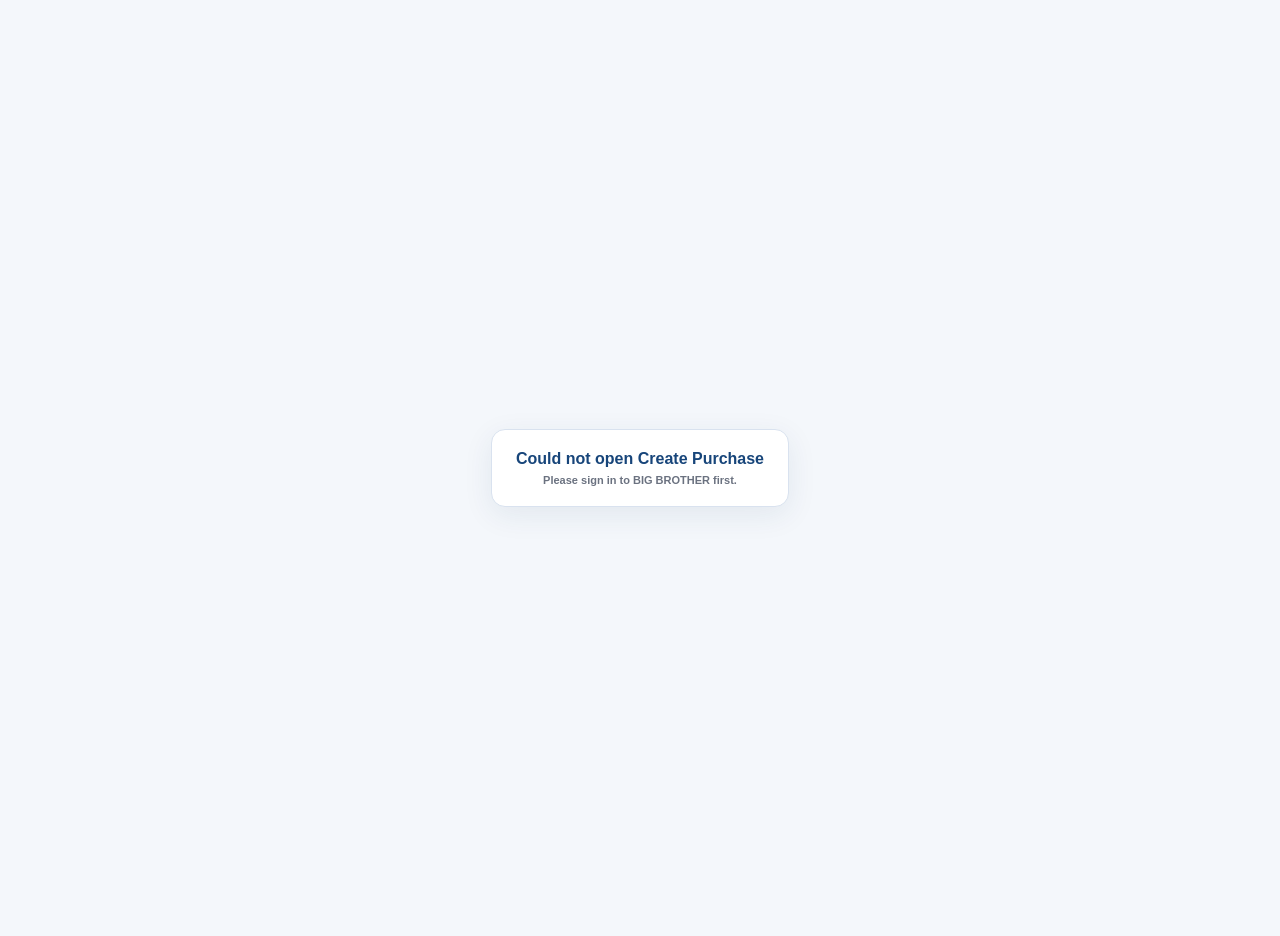
<file: mobile.html>
<!doctype html>
<html lang="en">
<head>
<meta charset="utf-8">
<meta name="viewport" content="width=device-width,initial-scale=1,viewport-fit=cover">
<title>BIG BROTHER — Create Purchase Mobile</title>
<style>
html,body{margin:0;min-height:100%;background:#f4f7fb;font-family:Arial,sans-serif}.bb-loader{min-height:100vh;display:flex;align-items:center;justify-content:center;padding:18px}.bb-card{background:#fff;border:1px solid #d9e2ef;border-radius:14px;padding:20px 24px;box-shadow:0 8px 30px #173a6615;color:#17457a;font-weight:800;text-align:center}.bb-sub{margin-top:6px;color:#6b7280;font-size:11px;font-weight:600}
</style>
</head>
<body>
<div class="bb-loader"><div class="bb-card" id="bootCard">Loading Create Purchase…<div class="bb-sub">Mobile · Secure Supabase</div></div></div>
<script>
(async function(){
'use strict';
const URL='https://sjfhlaclgmkwwofzstok.supabase.co';
const KEY='sb_publishable_w762jR65CWwlO30fKQsYOw_6L9grx8S';
const SESSION_KEY='BB_SUPABASE_DEV_SESSION_V1';
const boot=document.getElementById('bootCard');
function readSession(){try{return JSON.parse(localStorage.getItem(SESSION_KEY)||'null')}catch(_){return null}}
function saveSession(s){try{if(!s){localStorage.removeItem(SESSION_KEY);return}if(!s.expires_at&&s.expires_in)s.expires_at=Math.floor(Date.now()/1000)+Number(s.expires_in);localStorage.setItem(SESSION_KEY,JSON.stringify(s))}catch(_){}}
async function parse(r){const t=await r.text();let d={};try{d=t?JSON.parse(t):{}}catch(_){d={message:t}}if(!r.ok)throw new Error(d.message||d.error_description||d.error||('Request failed ('+r.status+')'));return d}
async function ensure(){let s=readSession();if(!s?.access_token)throw new Error('Please sign in to BIG BROTHER first.');if(s.expires_at&&Number(s.expires_at)<Math.floor(Date.now()/1000)+45){if(!s.refresh_token)throw new Error('Your BIG BROTHER session has expired.');const r=await fetch(URL+'/auth/v1/token?grant_type=refresh_token',{method:'POST',headers:{apikey:KEY,'Content-Type':'application/json'},body:JSON.stringify({refresh_token:s.refresh_token}),cache:'no-store'});s=await parse(r);saveSession(s)}return s}
async function rpc(fn,args={}){const s=await ensure();const r=await fetch(URL+'/rest/v1/rpc/'+fn,{method:'POST',headers:{apikey:KEY,Authorization:'Bearer '+s.access_token,'Content-Type':'application/json'},body:JSON.stringify(args||{}),cache:'no-store'});return parse(r)}
function key(v){return String(v||'').trim().toLowerCase()}
async function assertPermission(){const p=await rpc('bb_current_access_profile');if(p?.user?.isAdmin===true)return p;const mods=Array.isArray(p?.modules)?p.modules:[];const grant=mods.find(x=>key(x.moduleKey)==='*')||mods.find(x=>key(x.moduleKey)==='route.purchase-create')||mods.find(x=>key(x.moduleKey)==='purchase_create');if(!grant||grant.canView!==true||grant.canCreate!==true)throw new Error('You do not have permission to create purchases.');return p}
function esc(v){return String(v||'').replace(/[&<>"']/g,c=>({'&':'&amp;','<':'&lt;','>':'&gt;','"':'&quot;',"'":'&#039;'}[c]))}
try{
  await assertPermission();
  const response=await fetch('index.html?v=20261102-calculator2',{cache:'default'});
  if(!response.ok)throw new Error('Could not load Purchase Recorder source.');
  let html=await response.text();
  const headClose=html.toLowerCase().indexOf('</head>');
  if(headClose<0)throw new Error('Purchase Recorder source is missing </head>.');
  html=html.slice(0,headClose)+'<link rel="stylesheet" href="mobile-purchase.css?v=20261102-calculator1">\n'+html.slice(headClose);
  const bodyClose=html.toLowerCase().lastIndexOf('</body>');
  if(bodyClose<0)throw new Error('Purchase Recorder source is missing </body>.');
  html=html.slice(0,bodyClose)+'<script src="mobile-purchase.js?v=20261102-calculator1"><\/script>\n'+html.slice(bodyClose);
  html=html.replace('<title>BIG BROTHER — Purchase Recorder Supabase DEV</title>','<title>BIG BROTHER — Create Purchase Mobile</title>');
  document.open();document.write(html);document.close();
}catch(error){
  console.error('Purchase Recorder Mobile:',error);
  boot.innerHTML='Could not open Create Purchase<div class="bb-sub">'+esc(error?.message||error)+'</div>';
}
})();
</script>
</body>
</html>
</file>
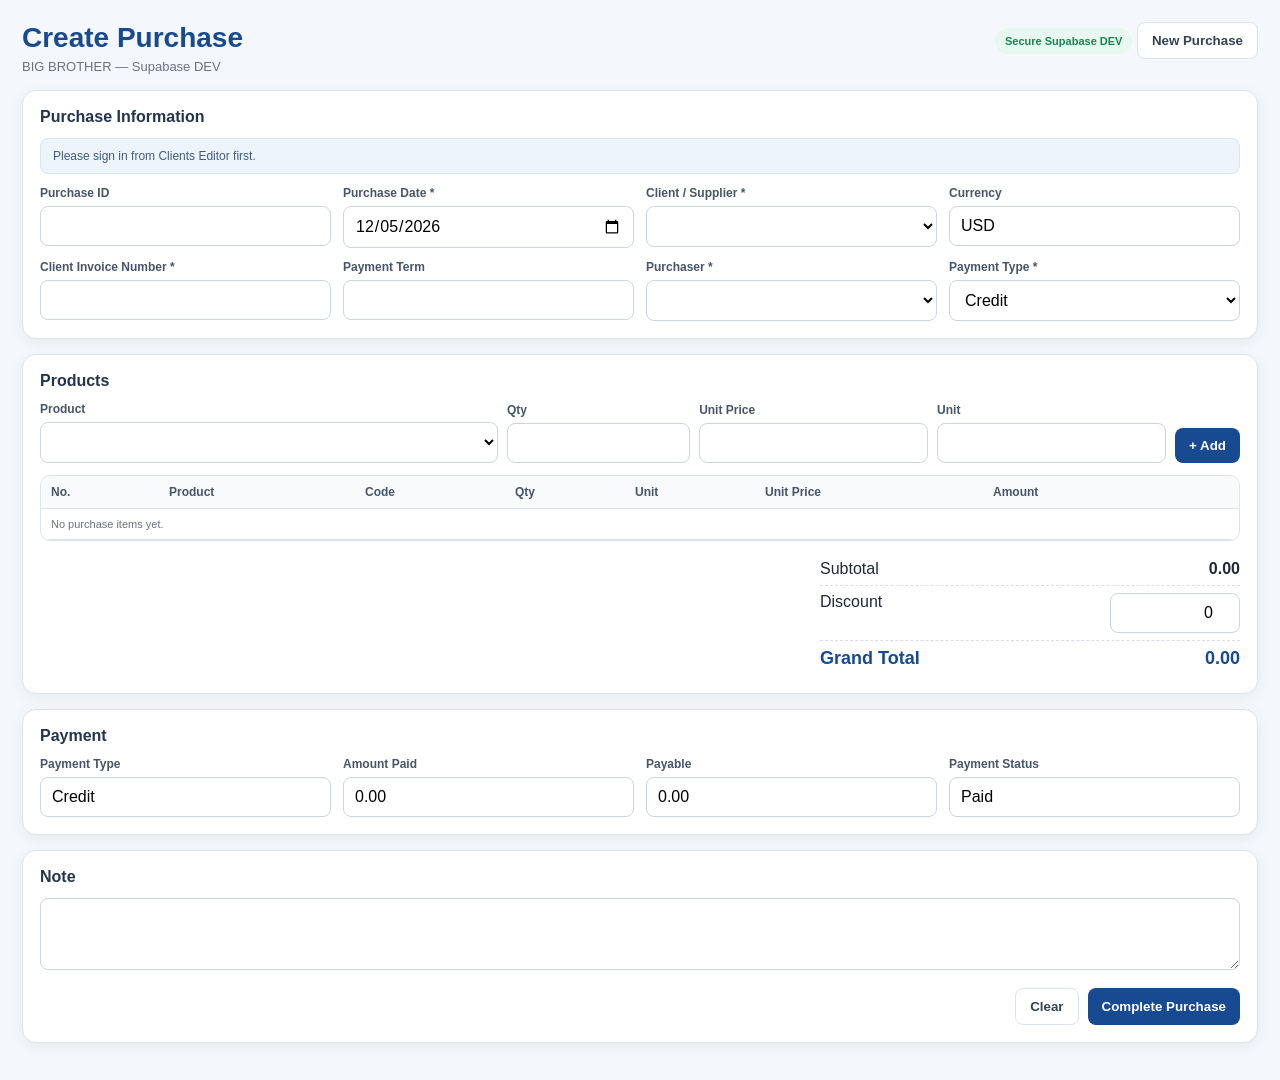
<file: supabase-dev.html>
<!doctype html>
<html lang="en"><head><meta charset="utf-8"><meta name="viewport" content="width=device-width,initial-scale=1"><title>BIG BROTHER — Purchase Recorder Supabase DEV</title><style>*{box-sizing:border-box}body{margin:0;background:#f4f7fb;color:#1f2937;font-family:Inter,Arial,sans-serif}:root{--blue:#174a91;--line:#dce4ee;--muted:#6b7280;--green:#157a51}.page{max-width:1500px;margin:auto;padding:22px}.top{display:flex;justify-content:space-between;align-items:flex-start;gap:16px;margin-bottom:16px}h1{margin:0;color:var(--blue);font-size:28px}.sub{font-size:13px;color:var(--muted);margin-top:5px}.card{background:#fff;border:1px solid var(--line);border-radius:14px;box-shadow:0 3px 14px #173a6610;padding:17px;margin-bottom:15px}.grid{display:grid;grid-template-columns:repeat(4,minmax(0,1fr));gap:12px}label{display:block;font-size:12px;font-weight:800;color:#475569;margin-bottom:6px}input,select,textarea{width:100%;border:1px solid #cbd5e1;border-radius:8px;padding:10px 11px;font:inherit;background:#fff}textarea{min-height:72px}.section-title{font-weight:900;color:#22354d;font-size:16px;margin-bottom:12px}.status{background:#eef4fb;border:1px solid #d9e5f3;color:#405d7d;padding:10px 12px;border-radius:8px;font-size:12px;margin-bottom:12px}.status.success{background:#eef9f3;border-color:#c9ead9;color:#176c4a}.tablewrap{overflow:auto;border:1px solid var(--line);border-radius:10px}table{width:100%;border-collapse:collapse;min-width:950px}th,td{padding:9px 10px;border-bottom:1px solid var(--line);font-size:12px;text-align:left}th{background:#f8fafc;color:#475569}td input{padding:8px}.addline{display:grid;grid-template-columns:2fr .8fr 1fr 1fr auto;gap:9px;align-items:end;margin-bottom:12px}button{cursor:pointer;font-weight:800;border-radius:8px;padding:10px 14px}.primary{border:0;background:var(--blue);color:#fff}.secondary{border:1px solid var(--line);background:#fff;color:#334155}.danger{border:0;background:#fff0f0;color:#a62f2f}.actions{display:flex;justify-content:flex-end;gap:9px;margin-top:14px}.summary{margin-left:auto;width:min(420px,100%);margin-top:12px}.srow{display:flex;justify-content:space-between;gap:20px;padding:7px 0;border-bottom:1px dashed #d7dee8}.srow.total{font-size:18px;font-weight:900;color:var(--blue);border-bottom:0}.small{font-size:11px;color:var(--muted)}.pill{display:inline-block;padding:7px 10px;border-radius:999px;background:#e8f7ef;color:#168652;font-weight:900;font-size:11px}@media(max-width:900px){.grid{grid-template-columns:1fr 1fr}.addline{grid-template-columns:1fr 1fr}}@media(max-width:600px){.grid,.addline{grid-template-columns:1fr}.page{padding:12px}}</style></head><body><div class="page"><div class="top"><div><h1>Create Purchase</h1><div class="sub">BIG BROTHER — Supabase DEV</div></div><div><span class="pill">Secure Supabase DEV</span> <button class="secondary" id="newBtn">New Purchase</button></div></div><div class="card"><div class="section-title">Purchase Information</div><div id="status" class="status">Connecting to Supabase...</div><div class="grid"><div><label>Purchase ID</label><input id="purchaseId" readonly></div><div><label>Purchase Date *</label><input id="purchaseDate" type="date"></div><div><label>Client / Supplier *</label><select id="client"></select></div><div><label>Currency</label><input id="currency" readonly value="USD"></div><div><label>Client Invoice Number *</label><input id="clientInvoiceNumber"></div><div><label>Payment Term</label><input id="paymentTerm" readonly></div><div><label>Purchaser *</label><select id="purchaser"></select></div><div><label>Payment Type *</label><select id="paymentType"><option>Credit</option><option>Paid</option></select></div></div></div><div class="card"><div class="section-title">Products</div><div class="addline"><div><label>Product</label><select id="product"></select></div><div><label>Qty</label><input id="qty" type="number" min="0" step="0.01"></div><div><label>Unit Price</label><input id="price" type="number" min="0" step="0.0001"></div><div><label>Unit</label><input id="unit" readonly></div><button class="primary" id="addBtn">+ Add</button></div><div class="tablewrap"><table><thead><tr><th>No.</th><th>Product</th><th>Code</th><th>Qty</th><th>Unit</th><th>Unit Price</th><th>Amount</th><th></th></tr></thead><tbody id="itemsBody"></tbody></table></div><div class="summary"><div class="srow"><span>Subtotal</span><strong id="subtotal">0.00</strong></div><div class="srow"><span>Discount</span><span><input id="discount" type="number" min="0" step="0.01" value="0" style="width:130px;text-align:right"></span></div><div class="srow total"><span>Grand Total</span><span id="grandTotal">0.00</span></div></div></div><div class="card"><div class="section-title">Payment</div><div class="grid"><div><label>Payment Type</label><input id="paymentTypeDisplay" readonly></div><div><label>Amount Paid</label><input id="amountPaidDisplay" readonly></div><div><label>Payable</label><input id="payableDisplay" readonly></div><div><label>Payment Status</label><input id="paymentStatusDisplay" readonly></div></div></div><div class="card"><div class="section-title">Note</div><textarea id="note"></textarea><div class="actions"><button class="secondary" id="clearBtn">Clear</button><button class="primary" id="saveBtn">Complete Purchase</button></div></div></div><script>'use strict';const URL='https://sjfhlaclgmkwwofzstok.supabase.co',KEY='sb_publishable_w762jR65CWwlO30fKQsYOw_6L9grx8S',SESSION_KEY='BB_SUPABASE_DEV_SESSION_V1';let session=null,clients=[],staff=[],catalog=[],items=[];const $=id=>document.getElementById(id),num=v=>Number.isFinite(Number(v))?Number(v):0,esc=v=>String(v??'').replace(/[&<>"']/g,c=>({'&':'&amp;','<':'&lt;','>':'&gt;','"':'&quot;',"'":'&#039;'}[c]));function today(){const d=new Date();return d.getFullYear()+'-'+String(d.getMonth()+1).padStart(2,'0')+'-'+String(d.getDate()).padStart(2,'0')}function money(n){return num(n).toLocaleString('en-US',{minimumFractionDigits:2,maximumFractionDigits:2})}function status(t,ok=false){$('status').textContent=t;$('status').className='status'+(ok?' success':'')}function readSession(){try{return JSON.parse(localStorage.getItem(SESSION_KEY)||'null')}catch(e){return null}}function saveSession(s){session=s;if(!s)localStorage.removeItem(SESSION_KEY);else{if(!s.expires_at&&s.expires_in)s.expires_at=Math.floor(Date.now()/1000)+Number(s.expires_in);localStorage.setItem(SESSION_KEY,JSON.stringify(s))}}async function parse(r){const t=await r.text();let d={};try{d=t?JSON.parse(t):{}}catch(e){d={message:t}}if(!r.ok)throw new Error(d.message||d.error_description||d.error||'Request failed');return d}async function refresh(){const s=readSession();if(!s?.refresh_token)throw new Error('Please sign in from Clients Editor first.');const r=await fetch(URL+'/auth/v1/token?grant_type=refresh_token',{method:'POST',headers:{apikey:KEY,'Content-Type':'application/json'},body:JSON.stringify({refresh_token:s.refresh_token})});saveSession(await parse(r))}async function ensure(){session=readSession();if(!session?.access_token)throw new Error('Please sign in from Clients Editor first.');if(session.expires_at&&session.expires_at<Math.floor(Date.now()/1000)+30)await refresh()}async function rpc(fn,args={}){await ensure();const r=await fetch(URL+'/rest/v1/rpc/'+fn,{method:'POST',headers:{apikey:KEY,Authorization:'Bearer '+session.access_token,'Content-Type':'application/json'},body:JSON.stringify(args)});return parse(r)}function renderBootstrap(d){clients=d.clients||[];staff=d.staff||[];$('purchaseId').value=d.nextPurchaseId||'';$('client').innerHTML='<option value="">Select Client / Supplier</option>'+clients.map(x=>`<option value="${esc(x.clientId)}">${esc(x.clientName)}${x.clientCode?' — '+esc(x.clientCode):''}</option>`).join('');let p=staff.filter(x=>String(x.position||'').toLowerCase().includes('purchas'));if(!p.length)p=staff;$('purchaser').innerHTML='<option value="">Select Purchaser</option>'+p.map(x=>`<option value="${esc(x.staffId)}">${esc(x.staffName)} — ${esc(x.staffId)}</option>`).join('');status(`${clients.length} Clients and ${p.length} Purchaser/Staff records ready.`,true)}async function load(){try{renderBootstrap(await rpc('bb_purchase_bootstrap'))}catch(e){status(e.message)}renderItems()}async function clientChanged(){const id=$('client').value;catalog=[];$('product').innerHTML='<option value="">Select Product</option>';if(!id){$('currency').value='USD';$('paymentTerm').value='';return}try{const d=await rpc('bb_purchase_client_catalog',{p_client_id:id});catalog=d.products||[];$('currency').value=d.client.currency||'USD';$('paymentTerm').value=d.client.paymentTerm||'';$('product').innerHTML='<option value="">Select Product</option>'+catalog.map(x=>`<option value="${esc(x.productCode)}">${esc(x.productName)} — ${esc(x.productCode)}</option>`).join('');status(`${catalog.length} products loaded for ${d.client.clientName}.`,true)}catch(e){status(e.message)}}function productChanged(){const x=catalog.find(v=>v.productCode===$('product').value);$('price').value=x?num(x.purchasePrice):'';$('unit').value=x?x.unit||'':''}function addItem(){const x=catalog.find(v=>v.productCode===$('product').value),q=num($('qty').value),p=num($('price').value);if(!x||q<=0)return alert('Select a product and enter Qty.');const found=items.find(v=>v.productCode===x.productCode);if(found){found.qty+=q;found.unitPrice=p}else items.push({productCode:x.productCode,productName:x.productName,qty:q,unit:x.unit||'',unitPrice:p});$('qty').value='';renderItems()}function renderItems(){const b=$('itemsBody');b.innerHTML=items.length?items.map((x,i)=>`<tr><td>${i+1}</td><td>${esc(x.productName)}</td><td>${esc(x.productCode)}</td><td>${money(x.qty)}</td><td>${esc(x.unit)}</td><td>${money(x.unitPrice)}</td><td>${money(x.qty*x.unitPrice)}</td><td><button class="danger" data-i="${i}">Remove</button></td></tr>`).join(''):'<tr><td colspan="8" class="small">No purchase items yet.</td></tr>';const sub=items.reduce((s,x)=>s+x.qty*x.unitPrice,0),disc=Math.max(0,Math.min(sub,num($('discount').value))),grand=Math.max(0,sub-disc),type=$('paymentType').value,paid=type==='Paid'?grand:0,pay=type==='Paid'?0:grand;$('subtotal').textContent=money(sub);$('grandTotal').textContent=money(grand);$('paymentTypeDisplay').value=type;$('amountPaidDisplay').value=money(paid);$('payableDisplay').value=money(pay);$('paymentStatusDisplay').value=type==='Paid'?'Paid':(grand>0?'Unpaid':'Paid')}function reset(){items=[];catalog=[];$('purchaseDate').value=today();$('client').value='';$('currency').value='USD';$('paymentTerm').value='';$('clientInvoiceNumber').value='';$('purchaser').value='';$('paymentType').value='Credit';$('product').innerHTML='<option value="">Select Product</option>';$('qty').value='';$('price').value='';$('unit').value='';$('discount').value='0';$('note').value='';renderItems();load()}async function save(){const cid=$('client').value,pid=$('purchaser').value;if(!cid)return alert('Client is required.');if(!pid)return alert('Purchaser is required.');if(!$('clientInvoiceNumber').value.trim())return alert('Client Invoice Number is required.');if(!items.length)return alert('At least one item is required.');const c=clients.find(x=>x.clientId===cid),s=staff.find(x=>x.staffId===pid);$('saveBtn').disabled=true;try{const r=await rpc('bb_purchase_save',{p_payload:{purchaseDate:$('purchaseDate').value,clientId:cid,clientName:c?.clientName||'',clientCode:c?.clientCode||'',clientInvoiceNumber:$('clientInvoiceNumber').value.trim(),currency:$('currency').value,paymentTerm:$('paymentTerm').value,purchaserStaffId:pid,purchaserName:s?.staffName||'',paymentType:$('paymentType').value,discount:num($('discount').value),note:$('note').value.trim(),items}});alert(`Purchase ${r.purchaseId} saved to Supabase DEV.`);reset()}catch(e){alert(e.message)}finally{$('saveBtn').disabled=false}}$('purchaseDate').value=today();$('client').addEventListener('change',clientChanged);$('product').addEventListener('change',productChanged);$('addBtn').addEventListener('click',addItem);$('discount').addEventListener('input',renderItems);$('paymentType').addEventListener('change',renderItems);$('itemsBody').addEventListener('click',e=>{const b=e.target.closest('[data-i]');if(b){items.splice(Number(b.dataset.i),1);renderItems()}});$('saveBtn').addEventListener('click',save);$('clearBtn').addEventListener('click',reset);$('newBtn').addEventListener('click',reset);load();</script></body></html>
</file>
<file: mobile-purchase.css>
/* BIG BROTHER — Purchase Recorder Mobile V1 */
:root{--bb-blue:#1768d5;--bb-navy:#123f78;--bb-bg:#f4f7fb;--bb-line:#dfe7f0;--bb-text:#18324e;--bb-muted:#6d7e92;--bb-green:#159a5b;--bb-red:#d73545}
html,body{background:var(--bb-bg)!important;overflow-x:hidden!important}
body{padding:0 0 calc(78px + env(safe-area-inset-bottom))!important;font-family:Arial,Helvetica,sans-serif!important}
.page{max-width:none!important;margin:0!important;padding:8px!important}
.top{display:none!important}
.bb-mobile-head{display:flex;align-items:center;justify-content:space-between;gap:10px;margin:0 0 8px;padding:10px 11px;border:1px solid var(--bb-line);border-radius:13px;background:#fff}
.bb-mobile-head h1{margin:0!important;font-size:18px!important;line-height:1.1!important;color:var(--bb-navy)!important}
.bb-mobile-head p{margin:3px 0 0;font-size:9px;color:var(--bb-muted);font-weight:700}
.bb-mobile-head button{min-height:36px;padding:7px 10px!important;border-radius:9px!important;font-size:10px!important;white-space:nowrap}
.card{margin:0 0 8px!important;padding:10px!important;border-radius:13px!important;box-shadow:none!important}
.section-title{margin:0 0 8px!important;font-size:13px!important;color:var(--bb-navy)!important}
.status{margin:0 0 8px!important;padding:7px 9px!important;border-radius:9px!important;font-size:9px!important;line-height:1.25!important}
.grid{display:grid!important;grid-template-columns:1fr 1fr!important;gap:7px!important}
.grid>div{min-width:0!important}
label{margin-bottom:4px!important;font-size:8.5px!important;line-height:1.1!important;text-transform:uppercase!important;letter-spacing:.15px!important;color:#526b84!important}
input,select,textarea{min-height:40px!important;border-radius:9px!important;padding:8px 9px!important;font-size:12px!important;color:var(--bb-text)!important}
textarea{min-height:74px!important;resize:vertical!important}
.bb-purchase-info .section-title{display:none!important}
.bb-purchase-info .grid>div:nth-child(1){order:1}
.bb-purchase-info .grid>div:nth-child(2){order:2}
.bb-purchase-info .grid>div:nth-child(3){order:3;grid-column:1/-1!important}
.bb-purchase-info .grid>div:nth-child(4){display:none!important}
.bb-purchase-info .grid>div:nth-child(5){order:4}
.bb-purchase-info .grid>div:nth-child(7){order:5}
.bb-purchase-info .grid>div:nth-child(6){order:6}
.bb-purchase-info .grid>div:nth-child(8){order:7}

.bb-products .promo-note{margin:0 0 8px!important;padding:8px 9px!important;border-radius:9px!important;font-size:8.5px!important;line-height:1.35!important}
.addline{display:grid!important;grid-template-columns:1fr 1fr!important;gap:7px!important;align-items:end!important;margin-bottom:9px!important}
.addline>div{min-width:0!important}
.addline>div:nth-child(1){grid-column:1/-1!important}
.addline #addBtn{width:100%!important;min-height:40px!important;padding:8px!important;font-size:11px!important}
.helper{font-size:8px!important}

.bb-products .tablewrap{overflow:visible!important;border:0!important;border-radius:0!important}
.bb-products table{display:block!important;width:100%!important;min-width:0!important;border-collapse:separate!important}
.bb-products thead{display:none!important}
#itemsBody{display:grid!important;gap:7px!important;width:100%!important}
#itemsBody>tr{display:grid!important;grid-template-columns:minmax(0,1fr) auto!important;grid-template-areas:'product remove' 'meta meta' 'q1 q2' 'q3 unit' 'price effective' 'amount amount'!important;gap:6px 7px!important;align-items:center!important;padding:9px!important;border:1px solid var(--bb-line)!important;border-radius:11px!important;background:#fff!important;overflow:hidden!important}
#itemsBody>tr>td{display:block!important;min-width:0!important;border:0!important;padding:0!important;background:transparent!important;font-size:9px!important;line-height:1.2!important;white-space:normal!important}
#itemsBody>tr>td:nth-child(1){display:none!important}
#itemsBody>tr>td:nth-child(2){grid-area:product!important;font-size:12px!important;font-weight:900!important;color:var(--bb-navy)!important;white-space:nowrap!important;overflow:hidden!important;text-overflow:ellipsis!important}
#itemsBody>tr>td:nth-child(3){grid-area:meta!important;font-size:8.5px!important;color:var(--bb-muted)!important}
#itemsBody>tr>td:nth-child(3)::before{content:'Code: ';font-weight:900;color:#526b84}
#itemsBody>tr>td:nth-child(4){grid-area:q1!important}
#itemsBody>tr>td:nth-child(5){grid-area:q2!important}
#itemsBody>tr>td:nth-child(6){grid-area:q3!important}
#itemsBody>tr>td:nth-child(7){grid-area:unit!important;text-align:right!important}
#itemsBody>tr>td:nth-child(8){grid-area:price!important}
#itemsBody>tr>td:nth-child(9){grid-area:effective!important;text-align:right!important}
#itemsBody>tr>td:nth-child(10){grid-area:amount!important;padding:7px 8px!important;border-radius:8px!important;background:#eef6ff!important;font-size:12px!important;font-weight:900!important;color:var(--bb-navy)!important;text-align:right!important}
#itemsBody>tr>td:nth-child(11){grid-area:remove!important;justify-self:end!important}
#itemsBody>tr>td:nth-child(4),#itemsBody>tr>td:nth-child(5),#itemsBody>tr>td:nth-child(6),#itemsBody>tr>td:nth-child(7),#itemsBody>tr>td:nth-child(8),#itemsBody>tr>td:nth-child(9){padding:6px 7px!important;border-radius:8px!important;background:#f7f9fc!important;font-size:10px!important}
#itemsBody>tr>td:nth-child(4)::before{content:'Purchase Qty';display:block;font-size:6.5px;color:var(--bb-muted);font-weight:700;margin-bottom:2px}
#itemsBody>tr>td:nth-child(5)::before{content:'Promo Qty';display:block;font-size:6.5px;color:var(--bb-muted);font-weight:700;margin-bottom:2px}
#itemsBody>tr>td:nth-child(6)::before{content:'Receive Qty';display:block;font-size:6.5px;color:var(--bb-muted);font-weight:700;margin-bottom:2px}
#itemsBody>tr>td:nth-child(7)::before{content:'Unit';display:block;font-size:6.5px;color:var(--bb-muted);font-weight:700;margin-bottom:2px}
#itemsBody>tr>td:nth-child(8)::before{content:'Supplier Price';display:block;font-size:6.5px;color:var(--bb-muted);font-weight:700;margin-bottom:2px}
#itemsBody>tr>td:nth-child(9)::before{content:'Effective Cost';display:block;font-size:6.5px;color:var(--bb-muted);font-weight:700;margin-bottom:2px}
#itemsBody .danger{min-height:30px!important;padding:5px 8px!important;border-radius:8px!important;font-size:8px!important}
#itemsBody>tr.bb-empty-item{display:block!important;padding:18px 10px!important;text-align:center!important;color:var(--bb-muted)!important}
#itemsBody>tr.bb-empty-item>td{display:block!important;text-align:center!important;color:var(--bb-muted)!important;font-size:10px!important}

.summary-grid{display:grid!important;grid-template-columns:1fr!important;gap:8px!important;margin-top:8px!important}
.qty-summary{display:grid!important;grid-template-columns:repeat(3,minmax(0,1fr))!important;gap:6px!important}
.qbox{padding:8px!important;border-radius:9px!important;text-align:center!important}
.qbox small{font-size:6.5px!important;line-height:1.1!important}.qbox strong{margin-top:3px!important;font-size:13px!important}
.summary{padding:2px 1px!important}.srow{padding:7px 3px!important;font-size:11px!important;align-items:center!important}.srow.total{font-size:15px!important}
#discount{width:105px!important;min-height:34px!important;height:34px!important;text-align:right!important;padding:5px 7px!important}

.bb-payment .section-title{margin-bottom:7px!important}.bb-payment .grid{grid-template-columns:1fr 1fr!important}.bb-payment input{font-weight:800!important;background:#f8fafc!important}
.bb-note .section-title{display:flex!important;align-items:center!important;justify-content:space-between!important;cursor:pointer!important;margin:0!important;padding:2px 0!important}
.bb-note .section-title::after{content:'▾';font-size:12px;color:var(--bb-muted);transition:transform .15s ease}
.bb-note.bb-note-collapsed .section-title::after{transform:rotate(-90deg)}
.bb-note.bb-note-collapsed textarea{display:none!important}.bb-note textarea{margin-top:8px!important}
.bb-note .actions{display:none!important}

.bb-mobile-actions{position:fixed;left:0;right:0;bottom:0;z-index:1000;display:grid;grid-template-columns:.72fr 1.28fr;gap:8px;padding:8px 8px calc(8px + env(safe-area-inset-bottom));background:rgba(244,247,251,.97);border-top:1px solid var(--bb-line);backdrop-filter:blur(8px)}
.bb-mobile-actions button{width:100%!important;min-height:45px!important;border-radius:10px!important;font-size:11px!important;padding:8px 10px!important}
.bb-mobile-actions #saveBtn{background:var(--bb-blue)!important;color:#fff!important;border:0!important}
.bb-mobile-actions #clearBtn{background:#fff!important;color:#334155!important;border:1px solid var(--bb-line)!important}

@media(max-width:360px){.page{padding:6px!important}.grid,.addline{gap:6px!important}.bb-mobile-head h1{font-size:17px!important}.qty-summary{gap:4px!important}.qbox{padding:7px 4px!important}.qbox strong{font-size:12px!important}}
</file>
